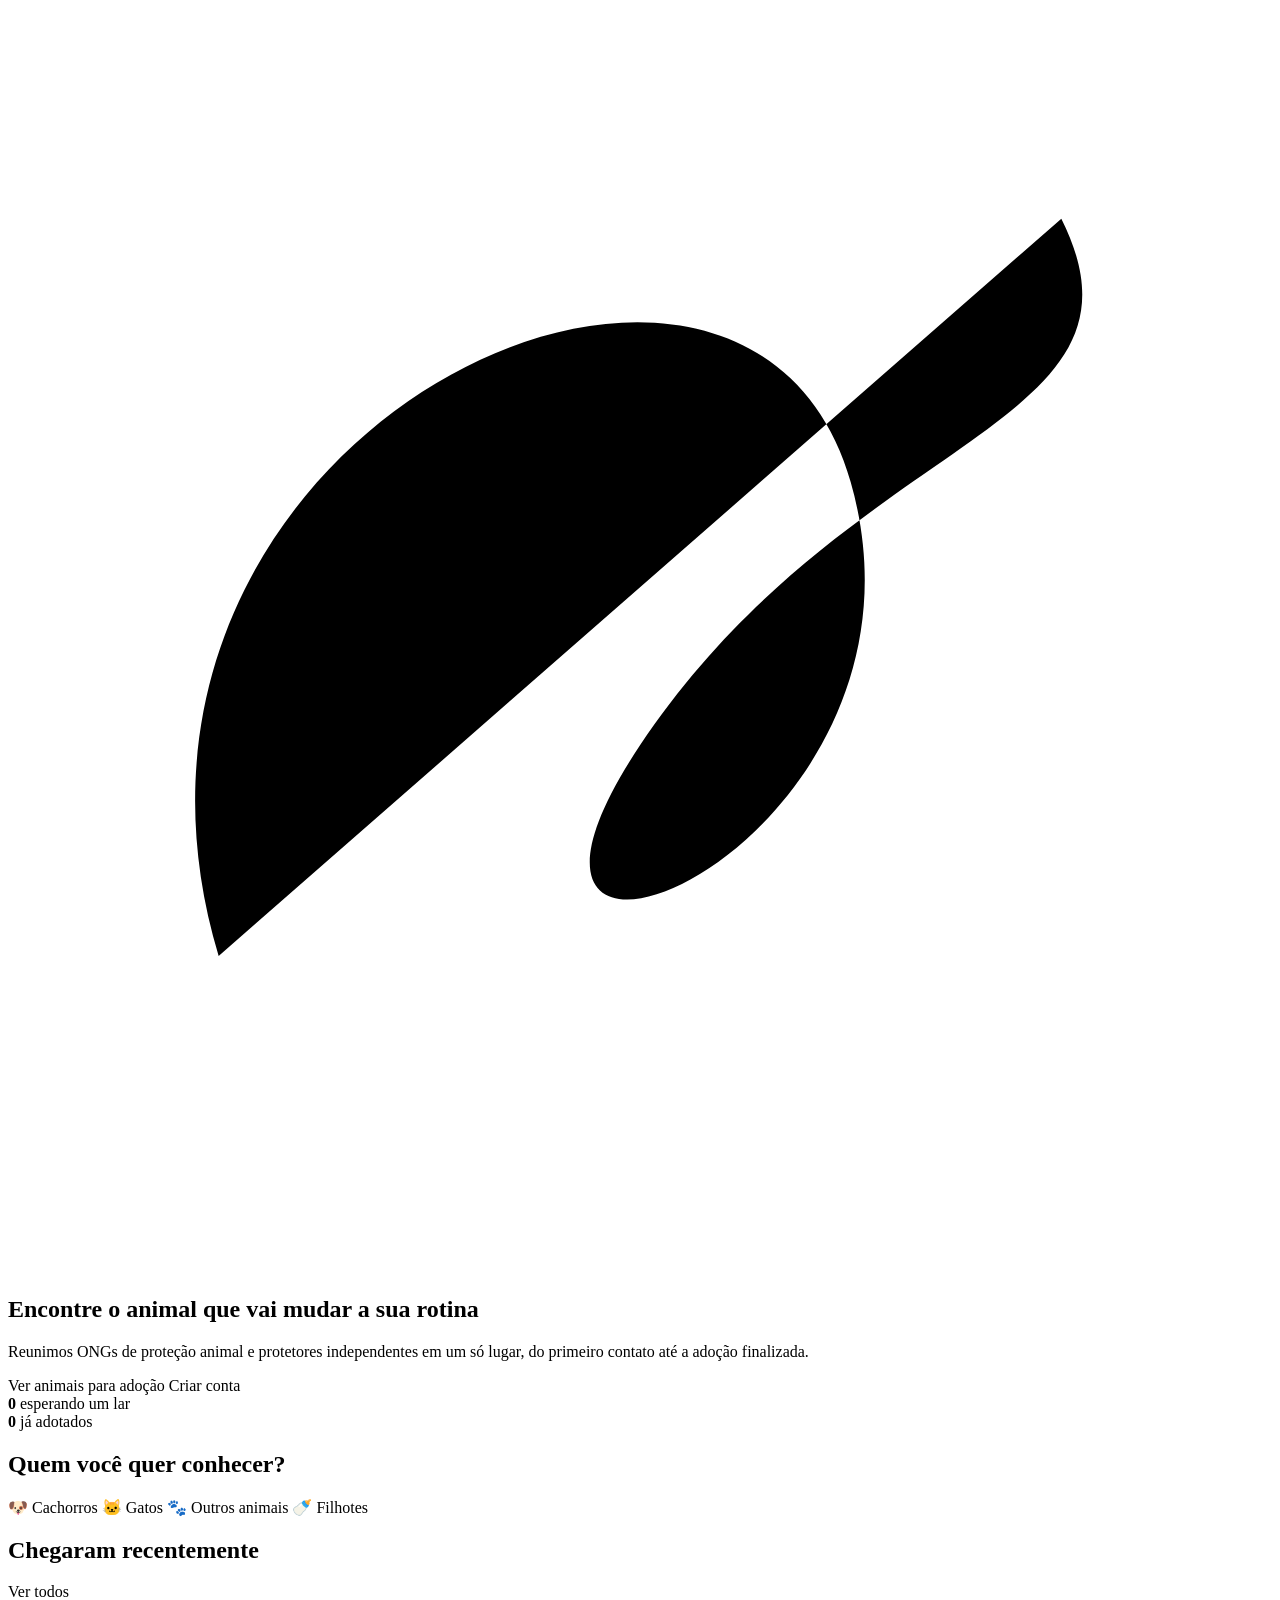
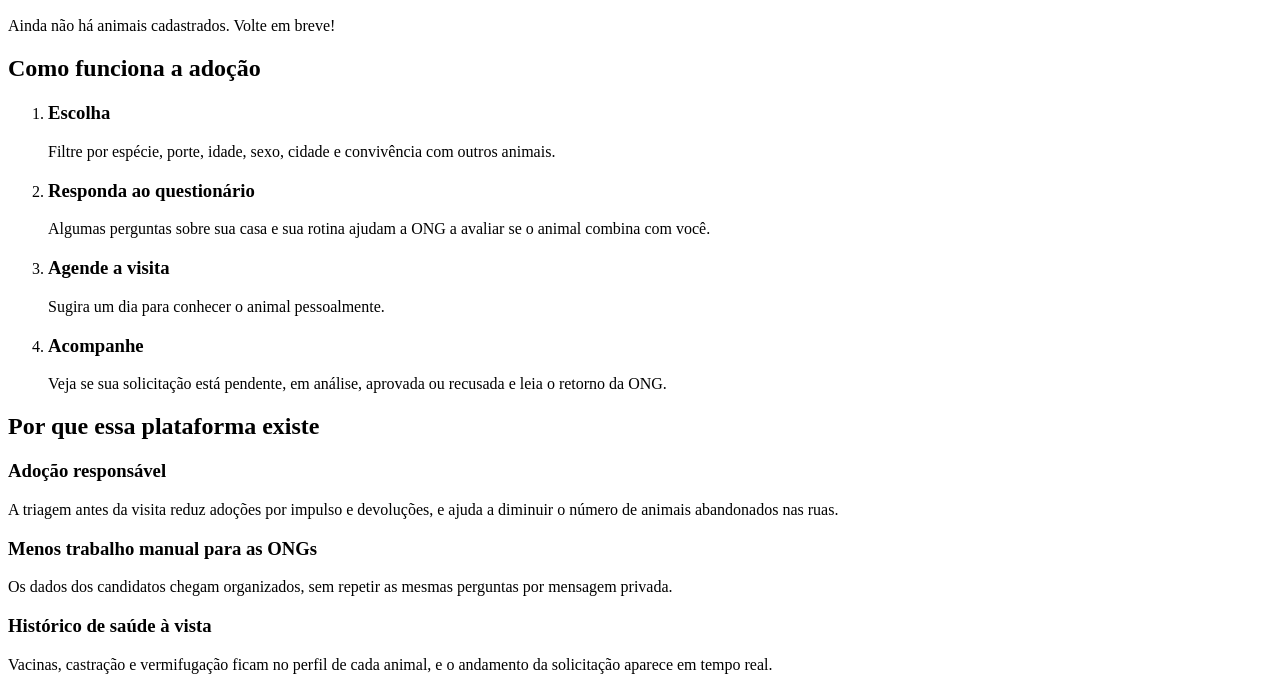
<file: target/classes/templates/index.html>
<!DOCTYPE html>
<html lang="pt-BR" xmlns:th="http://www.thymeleaf.org">
<head th:replace="~{fragments/layout :: head('Início')}"></head>
<body>
<header th:replace="~{fragments/layout :: topo}"></header>

<section class="hero">
    <span class="forma forma-ambar" aria-hidden="true"></span>
    <span class="forma forma-areia" aria-hidden="true"></span>
    <svg class="rabisco rabisco-1" viewBox="0 0 120 120" aria-hidden="true"><path d="M20 90 C 5 40, 70 10, 80 45 S 40 100, 60 70 S 110 40, 100 20" /></svg>
    <div class="hero-interno">
        <div class="hero-texto">
            <h1>Encontre o animal que vai mudar a sua rotina</h1>
            <p>Reunimos ONGs de proteção animal e protetores independentes em um só lugar, do primeiro contato até a adoção finalizada.</p>
            <div class="hero-acoes">
                <a class="botao botao-ambar" th:href="@{/animais}">Ver animais para adoção</a>
                <a class="botao botao-contorno" th:if="${usuarioLogado == null}" th:href="@{/cadastro}">Criar conta</a>
            </div>
        </div>
        <div class="hero-numeros" aria-label="Resumo da plataforma">
            <div class="numero">
                <strong th:text="${totalDisponiveis}">0</strong>
                <span>esperando um lar</span>
            </div>
            <div class="numero numero-claro">
                <strong th:text="${totalAdotados}">0</strong>
                <span>já adotados</span>
            </div>
        </div>
    </div>
</section>

<main>
    <div class="container">
        <div th:replace="~{fragments/layout :: avisos}"></div>

        <section class="secao">
            <h2>Quem você quer conhecer?</h2>
            <div class="atalhos">
                <a class="atalho" th:href="@{/animais(especie='CACHORRO')}"><span aria-hidden="true">🐶</span> Cachorros</a>
                <a class="atalho" th:href="@{/animais(especie='GATO')}"><span aria-hidden="true">🐱</span> Gatos</a>
                <a class="atalho" th:href="@{/animais(especie='OUTRO')}"><span aria-hidden="true">🐾</span> Outros animais</a>
                <a class="atalho" th:href="@{/animais(faixaEtaria='FILHOTE')}"><span aria-hidden="true">🍼</span> Filhotes</a>
            </div>
        </section>

        <section class="secao">
            <div class="secao-cabecalho">
                <h2>Chegaram recentemente</h2>
                <a th:href="@{/animais}">Ver todos</a>
            </div>
            <div class="grade-animais" th:if="${!recentes.isEmpty()}">
                <th:block th:each="a : ${recentes}">
                    <a th:replace="~{fragments/layout :: cartao(${a})}"></a>
                </th:block>
            </div>
            <p class="vazio" th:if="${recentes.isEmpty()}">Ainda não há animais cadastrados. Volte em breve!</p>
        </section>

        <section class="secao">
            <h2>Como funciona a adoção</h2>
            <ol class="passos">
                <li><h3>Escolha</h3><p>Filtre por espécie, porte, idade, sexo, cidade e convivência com outros animais.</p></li>
                <li><h3>Responda ao questionário</h3><p>Algumas perguntas sobre sua casa e sua rotina ajudam a ONG a avaliar se o animal combina com você.</p></li>
                <li><h3>Agende a visita</h3><p>Sugira um dia para conhecer o animal pessoalmente.</p></li>
                <li><h3>Acompanhe</h3><p>Veja se sua solicitação está pendente, em análise, aprovada ou recusada e leia o retorno da ONG.</p></li>
            </ol>
        </section>

        <section class="secao">
            <h2>Por que essa plataforma existe</h2>
            <div class="tres-colunas">
                <article class="bloco">
                    <h3>Adoção responsável</h3>
                    <p>A triagem antes da visita reduz adoções por impulso e devoluções, e ajuda a diminuir o número de animais abandonados nas ruas.</p>
                </article>
                <article class="bloco">
                    <h3>Menos trabalho manual para as ONGs</h3>
                    <p>Os dados dos candidatos chegam organizados, sem repetir as mesmas perguntas por mensagem privada.</p>
                </article>
                <article class="bloco">
                    <h3>Histórico de saúde à vista</h3>
                    <p>Vacinas, castração e vermifugação ficam no perfil de cada animal, e o andamento da solicitação aparece em tempo real.</p>
                </article>
            </div>
        </section>
    </div>
</main>

<footer th:replace="~{fragments/layout :: rodape}"></footer>
</body>
</html>
</file>
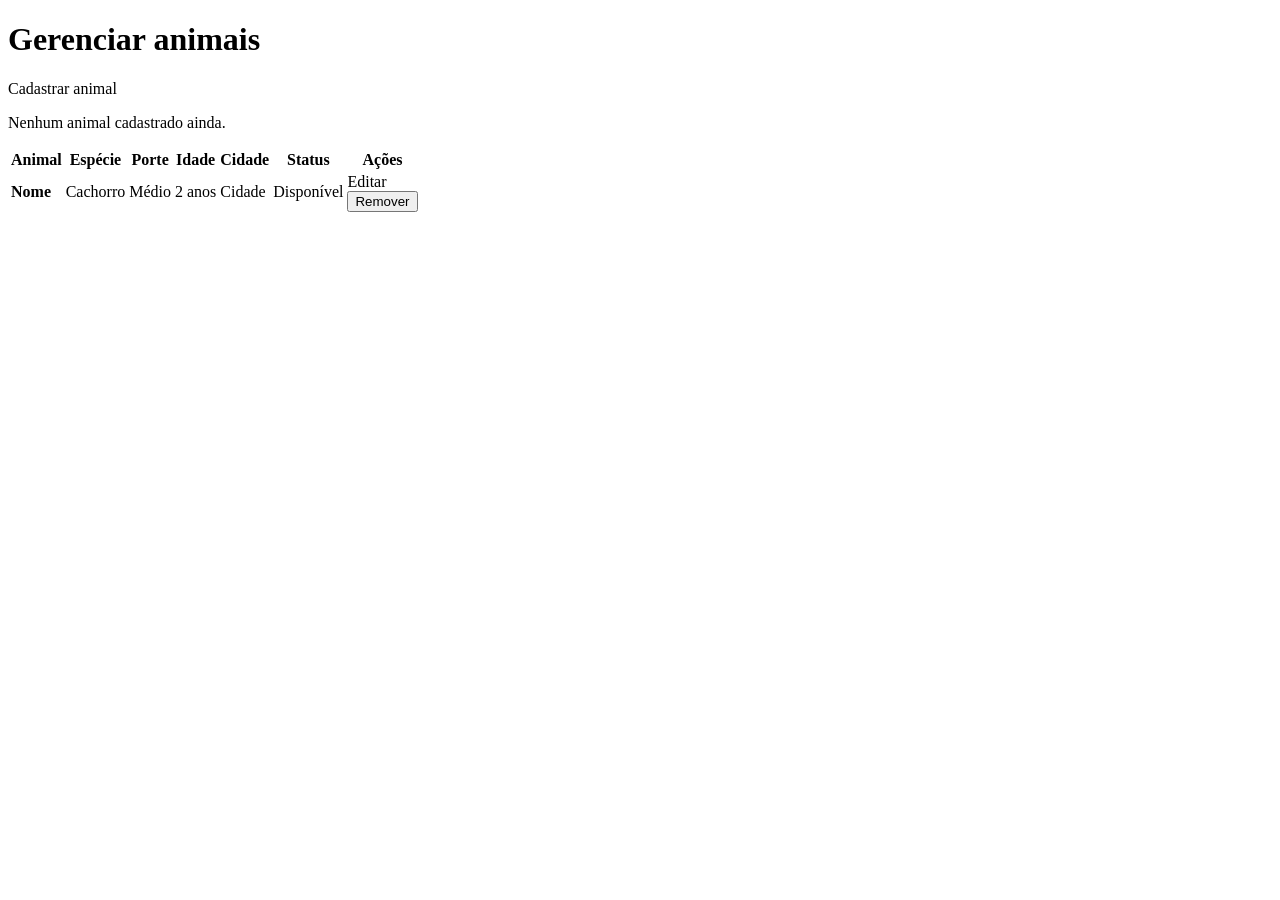
<file: target/classes/templates/admin/animais.html>
<!DOCTYPE html>
<html lang="pt-BR" xmlns:th="http://www.thymeleaf.org">
<head th:replace="~{fragments/layout :: head('Gerenciar animais')}"></head>
<body>
<header th:replace="~{fragments/layout :: topo}"></header>
<main class="container">
    <div class="barra-titulo">
        <h1>Gerenciar animais</h1>
        <a class="botao botao-escuro" th:href="@{/admin/animais/novo}">Cadastrar animal</a>
    </div>
    <div th:replace="~{fragments/layout :: avisos}"></div>

    <p class="vazio" th:if="${animais.isEmpty()}">Nenhum animal cadastrado ainda.</p>

    <div class="tabela-rolagem" th:if="${!animais.isEmpty()}">
        <table>
            <thead>
                <tr><th>Animal</th><th>Espécie</th><th>Porte</th><th>Idade</th><th>Cidade</th><th>Status</th><th><span class="sr-only">Ações</span></th></tr>
            </thead>
            <tbody>
                <tr th:each="a : ${animais}">
                    <td><a th:href="@{/animais/{id}(id=${a.id})}"><strong th:text="${a.nome}">Nome</strong></a></td>
                    <td th:text="${a.especie.rotulo}">Cachorro</td>
                    <td th:text="${a.porte.rotulo}">Médio</td>
                    <td th:text="${a.idadeTexto}">2 anos</td>
                    <td th:text="${a.cidade}">Cidade</td>
                    <td><span class="selo" th:classappend="'selo-' + ${a.status.css}" th:text="${a.status.rotulo}">Disponível</span></td>
                    <td>
                        <div class="acoes-tabela">
                            <a class="botao botao-contorno-escuro botao-pequeno" th:href="@{/admin/animais/{id}/editar(id=${a.id})}">Editar</a>
                            <form th:action="@{/admin/animais/{id}/excluir(id=${a.id})}" method="post"
                                  onsubmit="return confirm('Remover este animal? Esta ação não pode ser desfeita.');">
                                <button type="submit" class="botao botao-perigo botao-pequeno">Remover</button>
                            </form>
                        </div>
                    </td>
                </tr>
            </tbody>
        </table>
    </div>
</main>
<footer th:replace="~{fragments/layout :: rodape}"></footer>
</body>
</html>
</file>
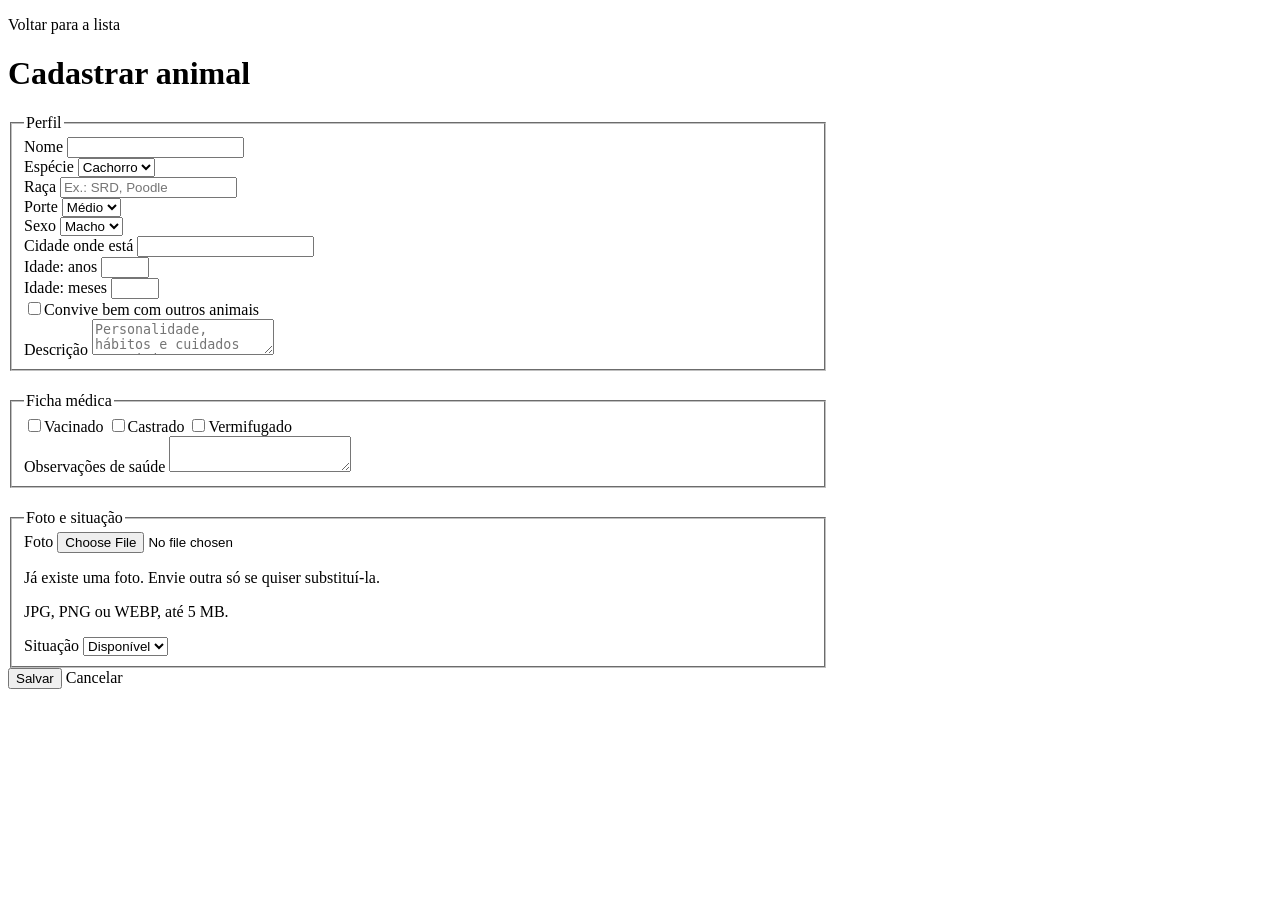
<file: target/classes/templates/admin/animal-form.html>
<!DOCTYPE html>
<html lang="pt-BR" xmlns:th="http://www.thymeleaf.org">
<head th:replace="~{fragments/layout :: head('Cadastro de animal')}"></head>
<body>
<header th:replace="~{fragments/layout :: topo}"></header>
<main class="estreito" style="width:min(820px,92%)">
    <p><a th:href="@{/admin/animais}">Voltar para a lista</a></p>
    <h1 th:text="${animalId == null} ? 'Cadastrar animal' : 'Editar animal'">Cadastrar animal</h1>
    <div th:replace="~{fragments/layout :: avisos}"></div>

    <form class="painel" enctype="multipart/form-data" method="post"
          th:action="${animalId == null} ? @{/admin/animais} : @{/admin/animais/{id}(id=${animalId})}"
          th:object="${form}">
        <div style="display:grid;gap:1.3rem">
            <fieldset>
                <legend>Perfil</legend>
                <div class="form-grade">
                    <div class="campo">
                        <label for="nome">Nome</label>
                        <input type="text" id="nome" th:field="*{nome}" maxlength="80" required>
                    </div>
                    <div class="campo">
                        <label for="especie">Espécie</label>
                        <select id="especie" th:field="*{especie}">
                            <option th:each="e : ${especies}" th:value="${e}" th:text="${e.rotulo}">Cachorro</option>
                        </select>
                    </div>
                    <div class="campo">
                        <label for="raca">Raça</label>
                        <input type="text" id="raca" th:field="*{raca}" maxlength="80" placeholder="Ex.: SRD, Poodle">
                    </div>
                    <div class="campo">
                        <label for="porte">Porte</label>
                        <select id="porte" th:field="*{porte}">
                            <option th:each="p : ${portes}" th:value="${p}" th:text="${p.rotulo}">Médio</option>
                        </select>
                    </div>
                    <div class="campo">
                        <label for="sexo">Sexo</label>
                        <select id="sexo" th:field="*{sexo}">
                            <option th:each="s : ${sexos}" th:value="${s}" th:text="${s.rotulo}">Macho</option>
                        </select>
                    </div>
                    <div class="campo">
                        <label for="cidade">Cidade onde está</label>
                        <input type="text" id="cidade" th:field="*{cidade}" maxlength="100" required>
                    </div>
                    <div class="campo">
                        <label for="idadeAnos">Idade: anos</label>
                        <input type="number" id="idadeAnos" th:field="*{idadeAnos}" min="0" max="30">
                    </div>
                    <div class="campo">
                        <label for="idadeMeses">Idade: meses</label>
                        <input type="number" id="idadeMeses" th:field="*{idadeMeses}" min="0" max="11">
                    </div>
                    <div class="campo largo">
                        <label class="marcar"><input type="checkbox" th:field="*{convivePets}"><span>Convive bem com outros animais</span></label>
                    </div>
                    <div class="campo largo">
                        <label for="descricao">Descrição</label>
                        <textarea id="descricao" th:field="*{descricao}" maxlength="1000" placeholder="Personalidade, hábitos e cuidados especiais"></textarea>
                    </div>
                </div>
            </fieldset>

            <fieldset>
                <legend>Ficha médica</legend>
                <div class="form-grade">
                    <label class="marcar"><input type="checkbox" th:field="*{vacinado}"><span>Vacinado</span></label>
                    <label class="marcar"><input type="checkbox" th:field="*{castrado}"><span>Castrado</span></label>
                    <label class="marcar"><input type="checkbox" th:field="*{vermifugado}"><span>Vermifugado</span></label>
                    <div class="campo largo">
                        <label for="observacoesSaude">Observações de saúde</label>
                        <textarea id="observacoesSaude" th:field="*{observacoesSaude}" maxlength="1000"></textarea>
                    </div>
                </div>
            </fieldset>

            <fieldset>
                <legend>Foto e situação</legend>
                <div class="form-grade">
                    <div class="campo largo">
                        <label for="foto">Foto</label>
                        <input type="file" id="foto" name="foto" accept="image/jpeg,image/png,image/webp">
                        <p class="dica" th:if="${fotoAtual != null}">Já existe uma foto. Envie outra só se quiser substituí-la.</p>
                        <p class="dica">JPG, PNG ou WEBP, até 5 MB.</p>
                    </div>
                    <div class="campo" th:if="${animalId != null}">
                        <label for="status">Situação</label>
                        <select id="status" th:field="*{status}">
                            <option th:each="st : ${statusAnimais}" th:value="${st}" th:text="${st.rotulo}">Disponível</option>
                        </select>
                    </div>
                </div>
            </fieldset>
        </div>
        <div class="acoes-form">
            <button type="submit" class="botao botao-escuro">Salvar</button>
            <a class="botao botao-contorno-escuro" th:href="@{/admin/animais}">Cancelar</a>
        </div>
    </form>
</main>
<footer th:replace="~{fragments/layout :: rodape}"></footer>
</body>
</html>
</file>
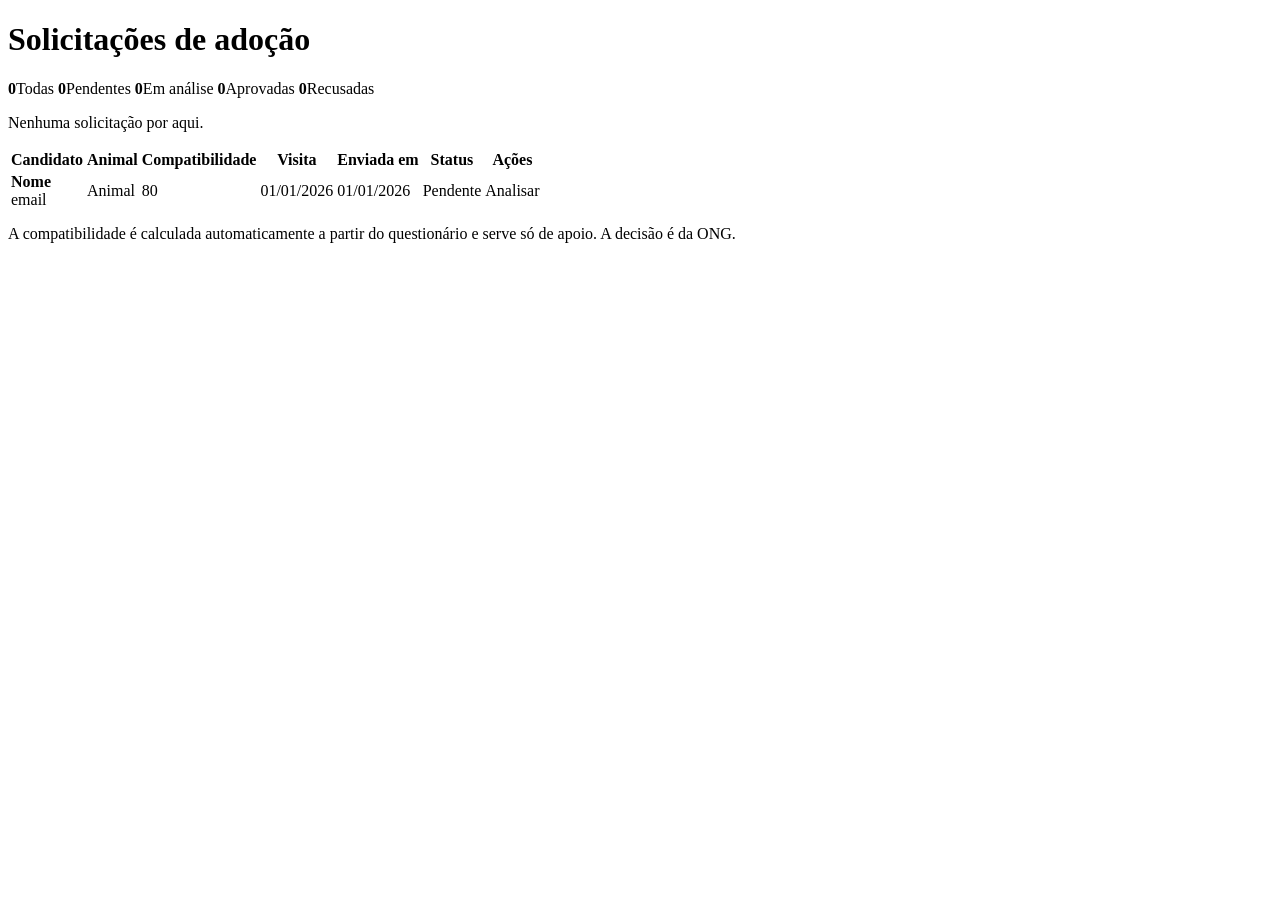
<file: target/classes/templates/admin/dashboard.html>
<!DOCTYPE html>
<html lang="pt-BR" xmlns:th="http://www.thymeleaf.org">
<head th:replace="~{fragments/layout :: head('Solicitações')}"></head>
<body>
<header th:replace="~{fragments/layout :: topo}"></header>
<main class="container">
    <h1 class="pagina-titulo">Solicitações de adoção</h1>
    <div th:replace="~{fragments/layout :: avisos}"></div>

    <div class="estatisticas">
        <a class="estatistica" th:classappend="${filtroStatus == null} ? 'ativa'" th:href="@{/admin}">
            <strong th:text="${qtdPendentes + qtdEmAnalise + qtdAprovadas + qtdRecusadas}">0</strong>Todas</a>
        <a class="estatistica" th:classappend="${filtroStatus != null and filtroStatus.name() == 'PENDENTE'} ? 'ativa'" th:href="@{/admin(status='PENDENTE')}">
            <strong th:text="${qtdPendentes}">0</strong>Pendentes</a>
        <a class="estatistica" th:classappend="${filtroStatus != null and filtroStatus.name() == 'EM_ANALISE'} ? 'ativa'" th:href="@{/admin(status='EM_ANALISE')}">
            <strong th:text="${qtdEmAnalise}">0</strong>Em análise</a>
        <a class="estatistica" th:classappend="${filtroStatus != null and filtroStatus.name() == 'APROVADO'} ? 'ativa'" th:href="@{/admin(status='APROVADO')}">
            <strong th:text="${qtdAprovadas}">0</strong>Aprovadas</a>
        <a class="estatistica" th:classappend="${filtroStatus != null and filtroStatus.name() == 'RECUSADO'} ? 'ativa'" th:href="@{/admin(status='RECUSADO')}">
            <strong th:text="${qtdRecusadas}">0</strong>Recusadas</a>
    </div>

    <p class="vazio" th:if="${lista.isEmpty()}">Nenhuma solicitação por aqui.</p>

    <div class="tabela-rolagem" th:if="${!lista.isEmpty()}">
        <table>
            <thead>
                <tr>
                    <th>Candidato</th>
                    <th>Animal</th>
                    <th>Compatibilidade</th>
                    <th>Visita</th>
                    <th>Enviada em</th>
                    <th>Status</th>
                    <th><span class="sr-only">Ações</span></th>
                </tr>
            </thead>
            <tbody>
                <tr th:each="s : ${lista}">
                    <td>
                        <strong th:text="${s.adotante.nome}">Nome</strong><br>
                        <span class="dica" th:text="${s.adotante.email}">email</span>
                    </td>
                    <td th:text="${s.animal.nome}">Animal</td>
                    <td><span class="nota" th:classappend="${s.compatibilidade ge 70} ? 'nota-alta' : (${s.compatibilidade lt 40} ? 'nota-baixa')" th:text="${s.compatibilidade}">80</span></td>
                    <td th:text="${#temporals.format(s.dataVisita, 'dd/MM/yyyy')}">01/01/2026</td>
                    <td th:text="${#temporals.format(s.criadoEm, 'dd/MM/yyyy')}">01/01/2026</td>
                    <td><span class="selo" th:classappend="'selo-' + ${s.status.css}" th:text="${s.status.rotulo}">Pendente</span></td>
                    <td><a class="botao botao-contorno-escuro botao-pequeno" th:href="@{/admin/solicitacoes/{id}(id=${s.id})}">Analisar</a></td>
                </tr>
            </tbody>
        </table>
    </div>
    <p class="dica" style="margin-top:.8rem">A compatibilidade é calculada automaticamente a partir do questionário e serve só de apoio. A decisão é da ONG.</p>
</main>
<footer th:replace="~{fragments/layout :: rodape}"></footer>
</body>
</html>
</file>
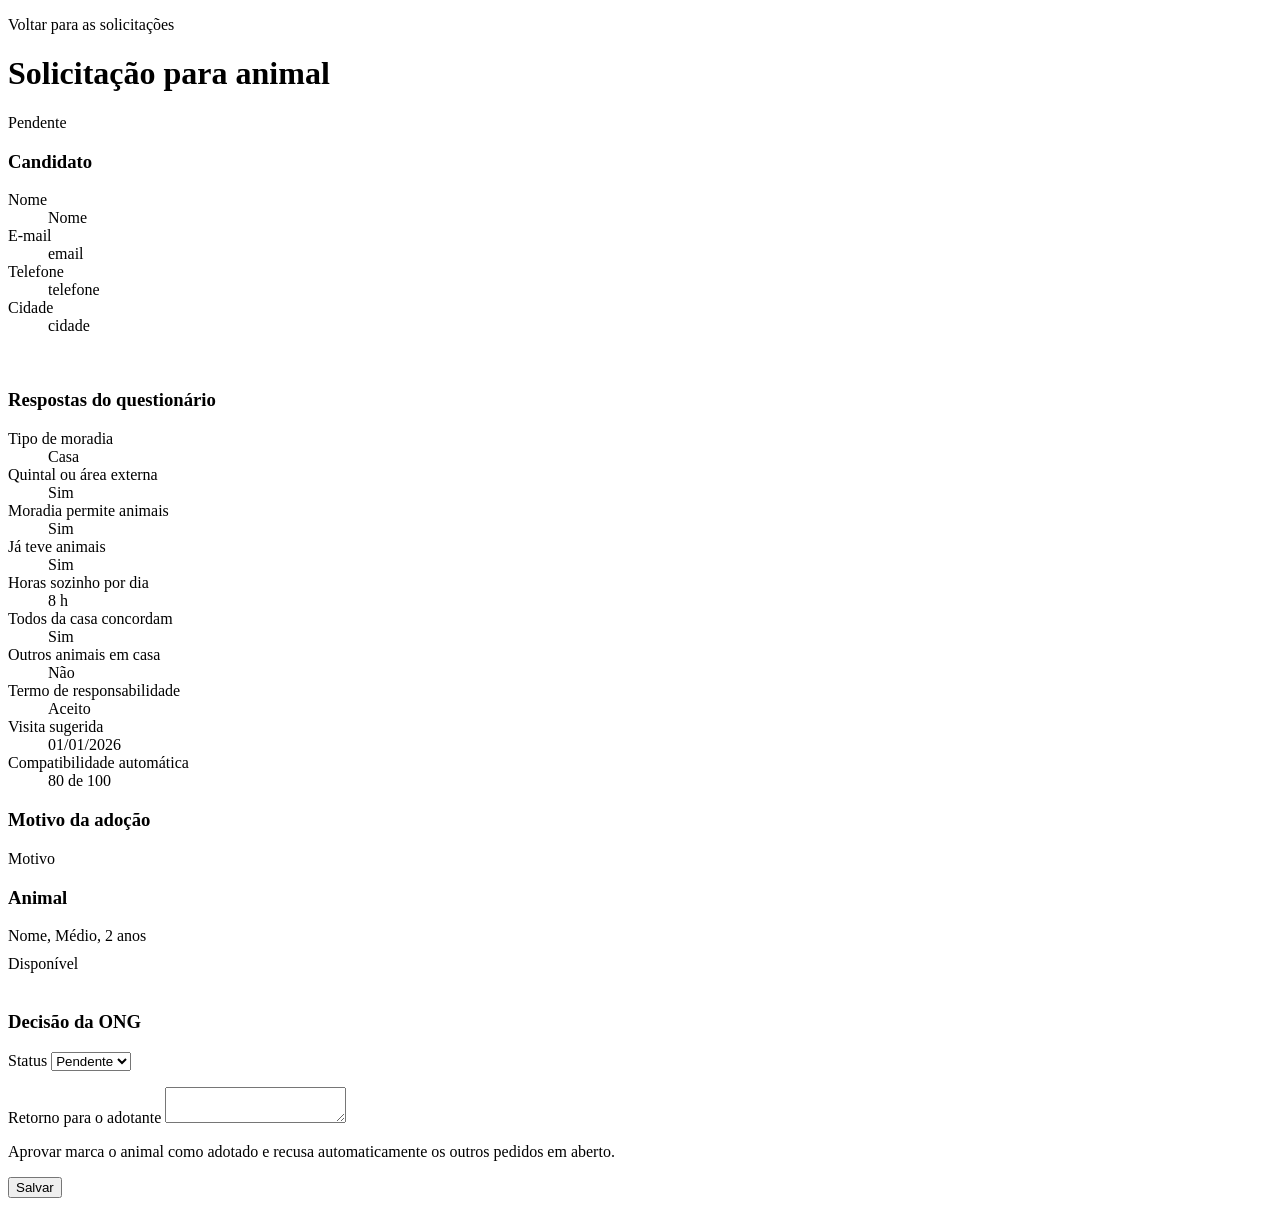
<file: target/classes/templates/admin/solicitacao.html>
<!DOCTYPE html>
<html lang="pt-BR" xmlns:th="http://www.thymeleaf.org">
<head th:replace="~{fragments/layout :: head('Analisar solicitação')}"></head>
<body>
<header th:replace="~{fragments/layout :: topo}"></header>
<main class="container">
    <p><a th:href="@{/admin}">Voltar para as solicitações</a></p>
    <div class="barra-titulo">
        <h1>Solicitação para <span th:text="${s.animal.nome}">animal</span></h1>
        <span class="selo" th:classappend="'selo-' + ${s.status.css}" th:text="${s.status.rotulo}">Pendente</span>
    </div>
    <div th:replace="~{fragments/layout :: avisos}"></div>

    <div class="duas-colunas">
        <div style="display:grid;gap:1.2rem">
            <section class="painel">
                <h3>Candidato</h3>
                <dl class="respostas">
                    <div><dt>Nome</dt><dd th:text="${s.adotante.nome}">Nome</dd></div>
                    <div><dt>E-mail</dt><dd th:text="${s.adotante.email}">email</dd></div>
                    <div><dt>Telefone</dt><dd th:text="${s.adotante.telefone != null} ? ${s.adotante.telefone} : 'Não informado'">telefone</dd></div>
                    <div><dt>Cidade</dt><dd th:text="${s.adotante.cidade != null} ? ${s.adotante.cidade} : 'Não informada'">cidade</dd></div>
                </dl>
            </section>

            <section class="painel">
                <h3>Respostas do questionário</h3>
                <dl class="respostas">
                    <div><dt>Tipo de moradia</dt><dd th:text="${s.tipoMoradia}">Casa</dd></div>
                    <div><dt>Quintal ou área externa</dt><dd th:text="${s.possuiQuintal} ? 'Sim' : 'Não'">Sim</dd></div>
                    <div><dt>Moradia permite animais</dt><dd th:text="${s.moradiaPermiteAnimais} ? 'Sim' : 'Não'">Sim</dd></div>
                    <div><dt>Já teve animais</dt><dd th:text="${s.experiencia} ? 'Sim' : 'Não'">Sim</dd></div>
                    <div><dt>Horas sozinho por dia</dt><dd th:text="${s.horasSozinho} + ' h'">8 h</dd></div>
                    <div><dt>Todos da casa concordam</dt><dd th:text="${s.todosConcordam} ? 'Sim' : 'Não'">Sim</dd></div>
                    <div><dt>Outros animais em casa</dt>
                        <dd th:text="${s.outrosAnimais} ? (${s.descricaoOutrosAnimais != null} ? ${s.descricaoOutrosAnimais} : 'Sim') : 'Não'">Não</dd></div>
                    <div><dt>Termo de responsabilidade</dt><dd th:text="${s.aceitaTermo} ? 'Aceito' : 'Não aceito'">Aceito</dd></div>
                    <div><dt>Visita sugerida</dt><dd th:text="${#temporals.format(s.dataVisita, 'dd/MM/yyyy')}">01/01/2026</dd></div>
                    <div><dt>Compatibilidade automática</dt><dd th:text="${s.compatibilidade} + ' de 100'">80 de 100</dd></div>
                </dl>
                <h3 style="margin-top:1.2rem">Motivo da adoção</h3>
                <p style="margin:0;white-space:pre-line" th:text="${s.motivo}">Motivo</p>
            </section>
        </div>

        <div style="display:grid;gap:1.2rem">
            <section class="painel">
                <h3>Animal</h3>
                <p style="margin:0 0 .6rem"><a th:href="@{/animais/{id}(id=${s.animal.id})}" th:text="${s.animal.nome}">Nome</a>,
                    <span th:text="${s.animal.porte.rotulo} + ', ' + ${s.animal.idadeTexto}">Médio, 2 anos</span></p>
                <span class="selo" th:classappend="'selo-' + ${s.animal.status.css}" th:text="${s.animal.status.rotulo}">Disponível</span>
            </section>

            <section class="painel">
                <h3>Decisão da ONG</h3>
                <form th:action="@{/admin/solicitacoes/{id}/status(id=${s.id})}" method="post">
                    <div class="campo">
                        <label for="status">Status</label>
                        <select id="status" name="status">
                            <option th:each="st : ${statusSolicitacoes}" th:value="${st}" th:text="${st.rotulo}" th:selected="${st == s.status}">Pendente</option>
                        </select>
                    </div>
                    <div class="campo" style="margin-top:1rem">
                        <label for="parecer">Retorno para o adotante</label>
                        <textarea id="parecer" name="parecer" maxlength="1000" th:text="${s.parecerOng}"></textarea>
                        <p class="dica">Aprovar marca o animal como adotado e recusa automaticamente os outros pedidos em aberto.</p>
                    </div>
                    <div class="acoes-form">
                        <button type="submit" class="botao botao-escuro">Salvar</button>
                    </div>
                </form>
            </section>
        </div>
    </div>
</main>
<footer th:replace="~{fragments/layout :: rodape}"></footer>
</body>
</html>
</file>
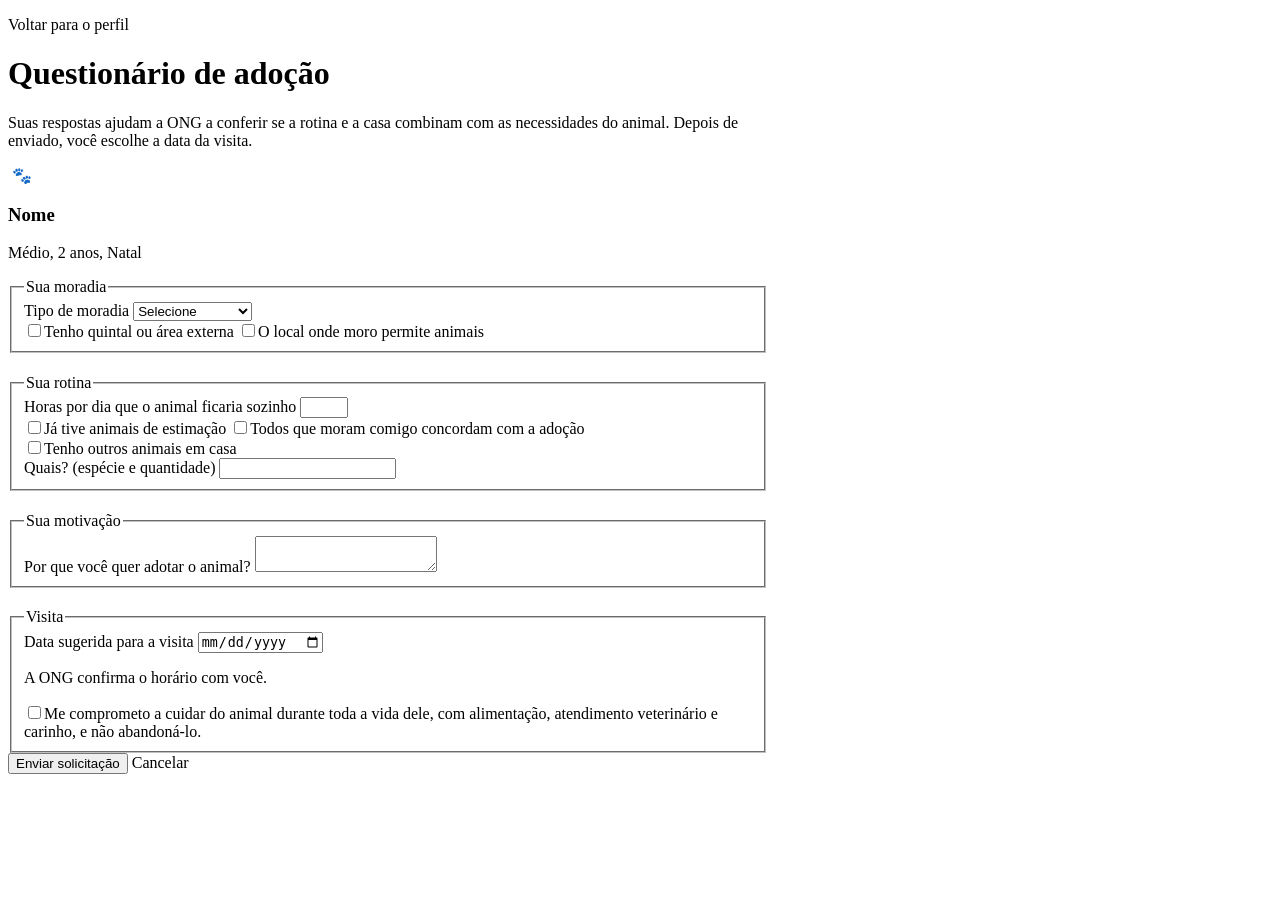
<file: target/classes/templates/adocao/formulario.html>
<!DOCTYPE html>
<html lang="pt-BR" xmlns:th="http://www.thymeleaf.org">
<head th:replace="~{fragments/layout :: head('Questionário de adoção')}"></head>
<body>
<header th:replace="~{fragments/layout :: topo}"></header>
<main class="estreito" style="width:min(760px,92%)">
    <p><a th:href="@{/animais/{id}(id=${animal.id})}">Voltar para o perfil</a></p>
    <h1>Questionário de adoção</h1>
    <p>Suas respostas ajudam a ONG a conferir se a rotina e a casa combinam com as necessidades do animal. Depois de enviado, você escolhe a data da visita.</p>

    <div class="resumo-animal">
        <div class="miniatura">
            <img th:if="${animal.foto != null}" th:src="@{/uploads/{f}(f=${animal.foto})}" th:alt="'Foto de ' + ${animal.nome}">
            <span th:unless="${animal.foto != null}" aria-hidden="true" th:text="${animal.especie.emoji}">🐾</span>
        </div>
        <div>
            <h3 th:text="${animal.nome}">Nome</h3>
            <p th:text="${animal.porte.rotulo} + ', ' + ${animal.idadeTexto} + ', ' + ${animal.cidade}">Médio, 2 anos, Natal</p>
        </div>
    </div>

    <div th:replace="~{fragments/layout :: avisos}"></div>

    <form class="painel" th:action="@{/animais/{id}/adotar(id=${animal.id})}" th:object="${form}" method="post">
        <div style="display:grid;gap:1.3rem">
            <fieldset>
                <legend>Sua moradia</legend>
                <div class="form-grade">
                    <div class="campo">
                        <label for="tipoMoradia">Tipo de moradia</label>
                        <select id="tipoMoradia" th:field="*{tipoMoradia}" required>
                            <option value="">Selecione</option>
                            <option value="Casa">Casa</option>
                            <option value="Apartamento">Apartamento</option>
                            <option value="Sítio ou chácara">Sítio ou chácara</option>
                        </select>
                    </div>
                    <div class="campo" style="justify-content:end;gap:.7rem">
                        <label class="marcar"><input type="checkbox" th:field="*{possuiQuintal}"><span>Tenho quintal ou área externa</span></label>
                        <label class="marcar"><input type="checkbox" th:field="*{moradiaPermiteAnimais}"><span>O local onde moro permite animais</span></label>
                    </div>
                </div>
            </fieldset>

            <fieldset>
                <legend>Sua rotina</legend>
                <div class="form-grade">
                    <div class="campo">
                        <label for="horasSozinho">Horas por dia que o animal ficaria sozinho</label>
                        <input type="number" id="horasSozinho" th:field="*{horasSozinho}" min="0" max="24" required>
                    </div>
                    <div class="campo" style="justify-content:end;gap:.7rem">
                        <label class="marcar"><input type="checkbox" th:field="*{experiencia}"><span>Já tive animais de estimação</span></label>
                        <label class="marcar"><input type="checkbox" th:field="*{todosConcordam}"><span>Todos que moram comigo concordam com a adoção</span></label>
                    </div>
                    <div class="campo largo">
                        <label class="marcar"><input type="checkbox" th:field="*{outrosAnimais}"><span>Tenho outros animais em casa</span></label>
                    </div>
                    <div class="campo largo">
                        <label for="descricaoOutrosAnimais">Quais? (espécie e quantidade)</label>
                        <input type="text" id="descricaoOutrosAnimais" th:field="*{descricaoOutrosAnimais}" maxlength="300">
                    </div>
                </div>
            </fieldset>

            <fieldset>
                <legend>Sua motivação</legend>
                <div class="campo">
                    <label for="motivo">Por que você quer adotar <span th:text="${animal.nome}">o animal</span>?</label>
                    <textarea id="motivo" th:field="*{motivo}" maxlength="1000" required></textarea>
                </div>
            </fieldset>

            <fieldset>
                <legend>Visita</legend>
                <div class="form-grade">
                    <div class="campo">
                        <label for="dataVisita">Data sugerida para a visita</label>
                        <input type="date" id="dataVisita" th:field="*{dataVisita}" th:min="${amanha}" required>
                        <p class="dica">A ONG confirma o horário com você.</p>
                    </div>
                    <div class="campo" style="justify-content:end">
                        <label class="marcar"><input type="checkbox" th:field="*{aceitaTermo}"><span>Me comprometo a cuidar do animal durante toda a vida dele, com alimentação, atendimento veterinário e carinho, e não abandoná-lo.</span></label>
                    </div>
                </div>
            </fieldset>
        </div>
        <div class="acoes-form">
            <button type="submit" class="botao botao-escuro">Enviar solicitação</button>
            <a class="botao botao-contorno-escuro" th:href="@{/animais/{id}(id=${animal.id})}">Cancelar</a>
        </div>
    </form>
</main>
<footer th:replace="~{fragments/layout :: rodape}"></footer>
</body>
</html>
</file>
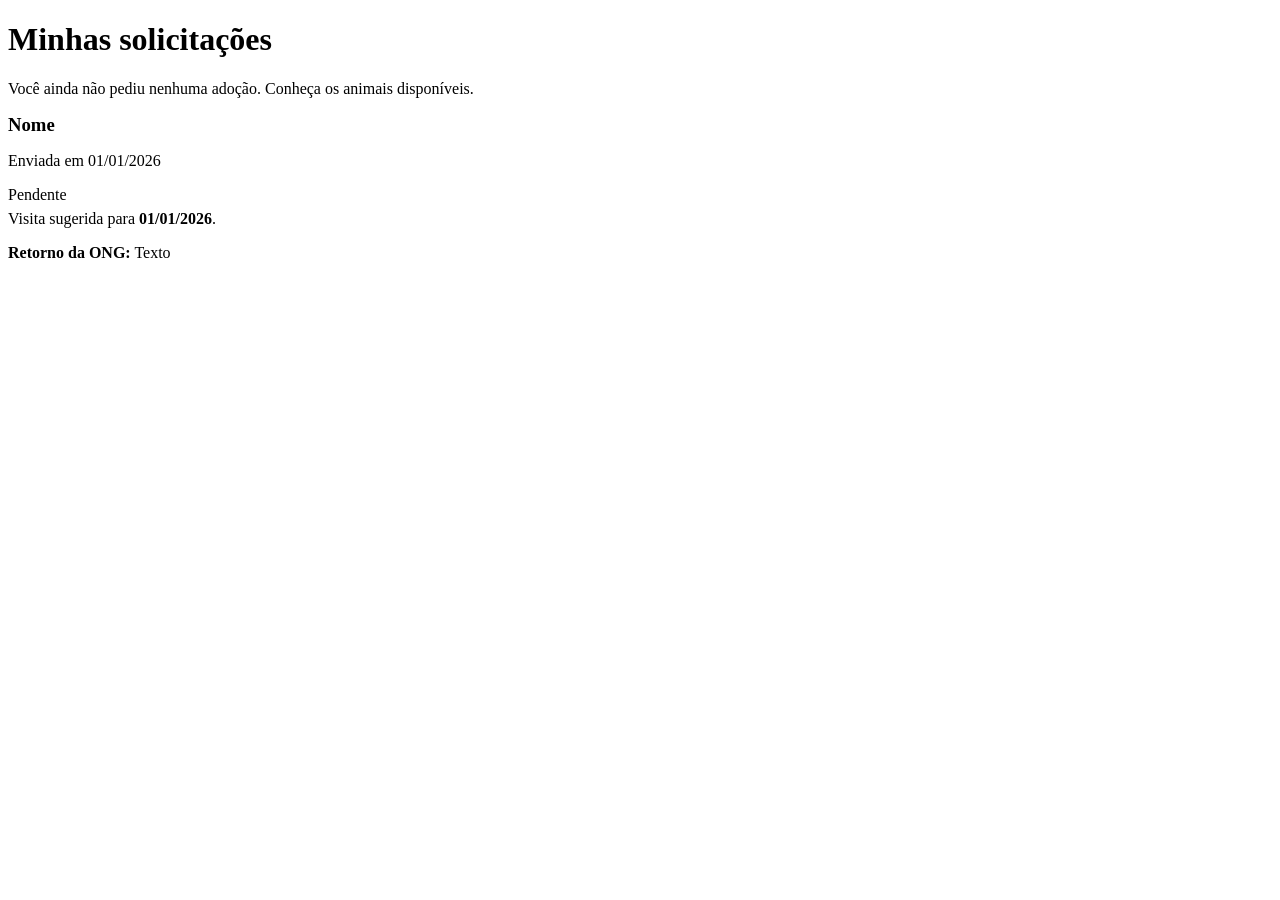
<file: target/classes/templates/adocao/minhas.html>
<!DOCTYPE html>
<html lang="pt-BR" xmlns:th="http://www.thymeleaf.org">
<head th:replace="~{fragments/layout :: head('Minhas solicitações')}"></head>
<body>
<header th:replace="~{fragments/layout :: topo}"></header>
<main class="container" style="max-width:860px">
    <h1 class="pagina-titulo">Minhas solicitações</h1>
    <div th:replace="~{fragments/layout :: avisos}"></div>

    <p class="vazio" th:if="${solicitacoes.isEmpty()}">
        Você ainda não pediu nenhuma adoção. <a th:href="@{/animais}">Conheça os animais disponíveis.</a>
    </p>

    <article class="painel cartao-solicitacao" th:each="s : ${solicitacoes}">
        <div class="topo-card">
            <div>
                <h3 style="margin:0"><a th:href="@{/animais/{id}(id=${s.animal.id})}" th:text="${s.animal.nome}">Nome</a></h3>
                <p class="dica" th:text="'Enviada em ' + ${#temporals.format(s.criadoEm, 'dd/MM/yyyy')}">Enviada em 01/01/2026</p>
            </div>
            <span class="selo" th:classappend="'selo-' + ${s.status.css}" th:text="${s.status.rotulo}">Pendente</span>
        </div>
        <p style="margin:.4rem 0 0">Visita sugerida para <strong th:text="${#temporals.format(s.dataVisita, 'dd/MM/yyyy')}">01/01/2026</strong>.</p>
        <p class="parecer" th:if="${s.parecerOng != null}"><strong>Retorno da ONG:</strong> <span th:text="${s.parecerOng}">Texto</span></p>
    </article>
</main>
<footer th:replace="~{fragments/layout :: rodape}"></footer>
</body>
</html>
</file>
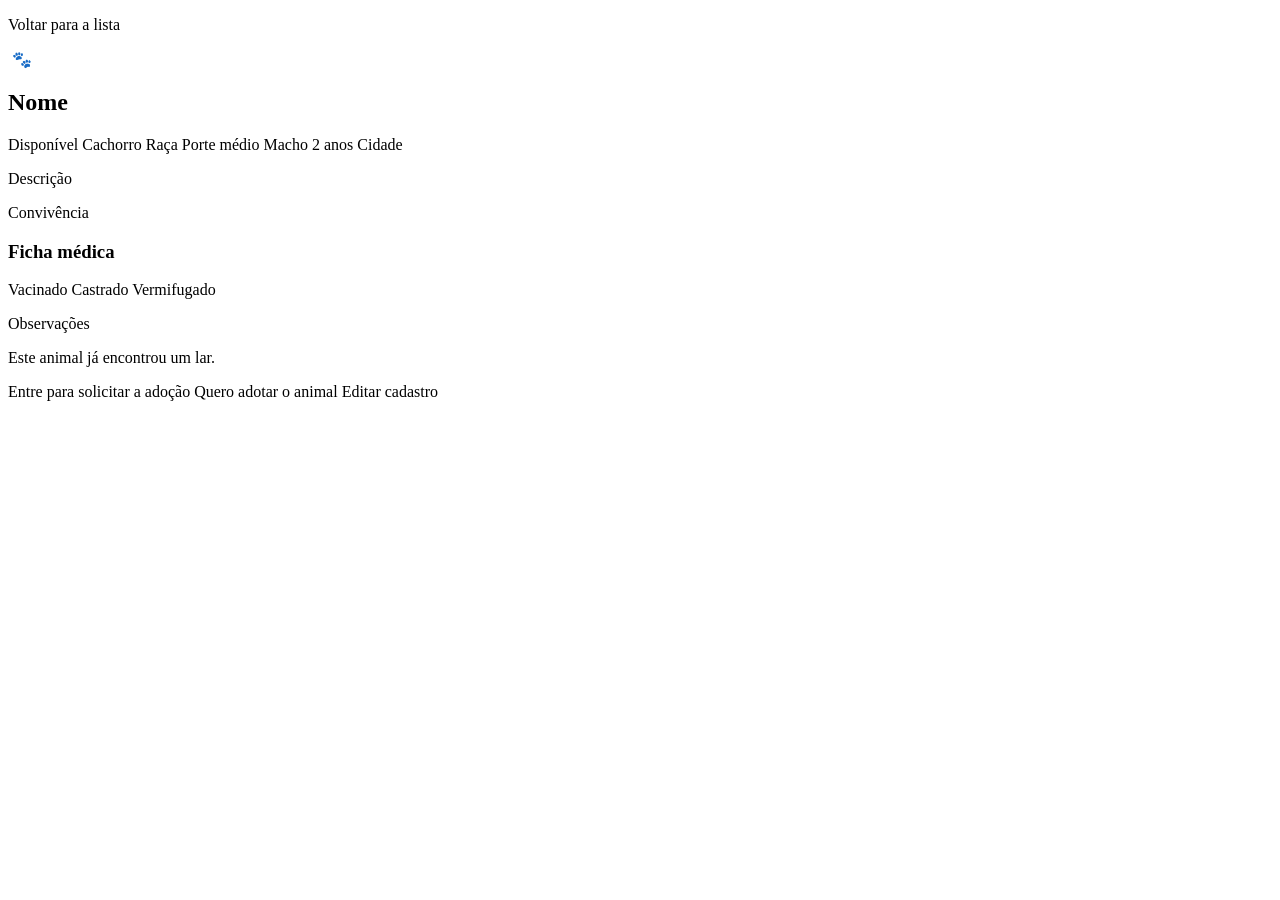
<file: target/classes/templates/animais/detalhe.html>
<!DOCTYPE html>
<html lang="pt-BR" xmlns:th="http://www.thymeleaf.org">
<head th:replace="~{fragments/layout :: head(${animal.nome})}"></head>
<body>
<header th:replace="~{fragments/layout :: topo}"></header>
<main class="container">
    <p><a th:href="@{/animais}">Voltar para a lista</a></p>
    <div th:replace="~{fragments/layout :: avisos}"></div>

    <article class="detalhe">
        <div class="detalhe-foto">
            <img th:if="${animal.foto != null}" th:src="@{/uploads/{f}(f=${animal.foto})}" th:alt="'Foto de ' + ${animal.nome}">
            <span th:unless="${animal.foto != null}" class="sem-foto" aria-hidden="true" th:text="${animal.especie.emoji}">🐾</span>
        </div>

        <div>
            <h1 th:text="${animal.nome}">Nome</h1>
            <div class="chips">
                <span class="selo" th:classappend="'selo-' + ${animal.status.css}" th:text="${animal.status.rotulo}">Disponível</span>
                <span class="chip" th:text="${animal.especie.rotulo}">Cachorro</span>
                <span class="chip" th:if="${animal.raca != null}" th:text="${animal.raca}">Raça</span>
                <span class="chip" th:text="'Porte ' + ${#strings.toLowerCase(animal.porte.rotulo)}">Porte médio</span>
                <span class="chip" th:text="${animal.sexo.rotulo}">Macho</span>
                <span class="chip" th:text="${animal.idadeTexto}">2 anos</span>
                <span class="chip" th:text="${animal.cidade}">Cidade</span>
            </div>

            <p style="margin-top:1rem" th:if="${animal.descricao != null}" th:text="${animal.descricao}">Descrição</p>
            <p th:text="${animal.convivePets} ? 'Convive bem com outros animais.' : 'Prefere ser o único animal da casa.'">Convivência</p>

            <section class="ficha">
                <h3>Ficha médica</h3>
                <div class="chips">
                    <span class="chip" th:classappend="${animal.vacinado} ? 'chip-ok' : 'chip-nao'" th:text="${animal.vacinado} ? 'Vacinado' : 'Vacinas pendentes'">Vacinado</span>
                    <span class="chip" th:classappend="${animal.castrado} ? 'chip-ok' : 'chip-nao'" th:text="${animal.castrado} ? 'Castrado' : 'Não castrado'">Castrado</span>
                    <span class="chip" th:classappend="${animal.vermifugado} ? 'chip-ok' : 'chip-nao'" th:text="${animal.vermifugado} ? 'Vermifugado' : 'Vermifugação pendente'">Vermifugado</span>
                </div>
                <p th:if="${animal.observacoesSaude != null}" th:text="${animal.observacoesSaude}">Observações</p>
            </section>

            <div class="chamada">
                <p class="aviso-fixo" th:if="${animal.status.name() == 'ADOTADO'}">Este animal já encontrou um lar.</p>

                <th:block th:if="${animal.status.name() == 'DISPONIVEL'}">
                    <a class="botao botao-escuro" th:if="${usuarioLogado == null}" th:href="@{/login}">Entre para solicitar a adoção</a>
                    <a class="botao botao-escuro" th:if="${usuarioLogado != null and !usuarioLogado.admin}"
                       th:href="@{/animais/{id}/adotar(id=${animal.id})}">Quero adotar o <span th:text="${animal.nome}">animal</span></a>
                </th:block>
                <a class="botao botao-contorno-escuro" th:if="${usuarioLogado != null and usuarioLogado.admin}"
                   th:href="@{/admin/animais/{id}/editar(id=${animal.id})}">Editar cadastro</a>
            </div>
        </div>
    </article>
</main>
<footer th:replace="~{fragments/layout :: rodape}"></footer>
</body>
</html>
</file>
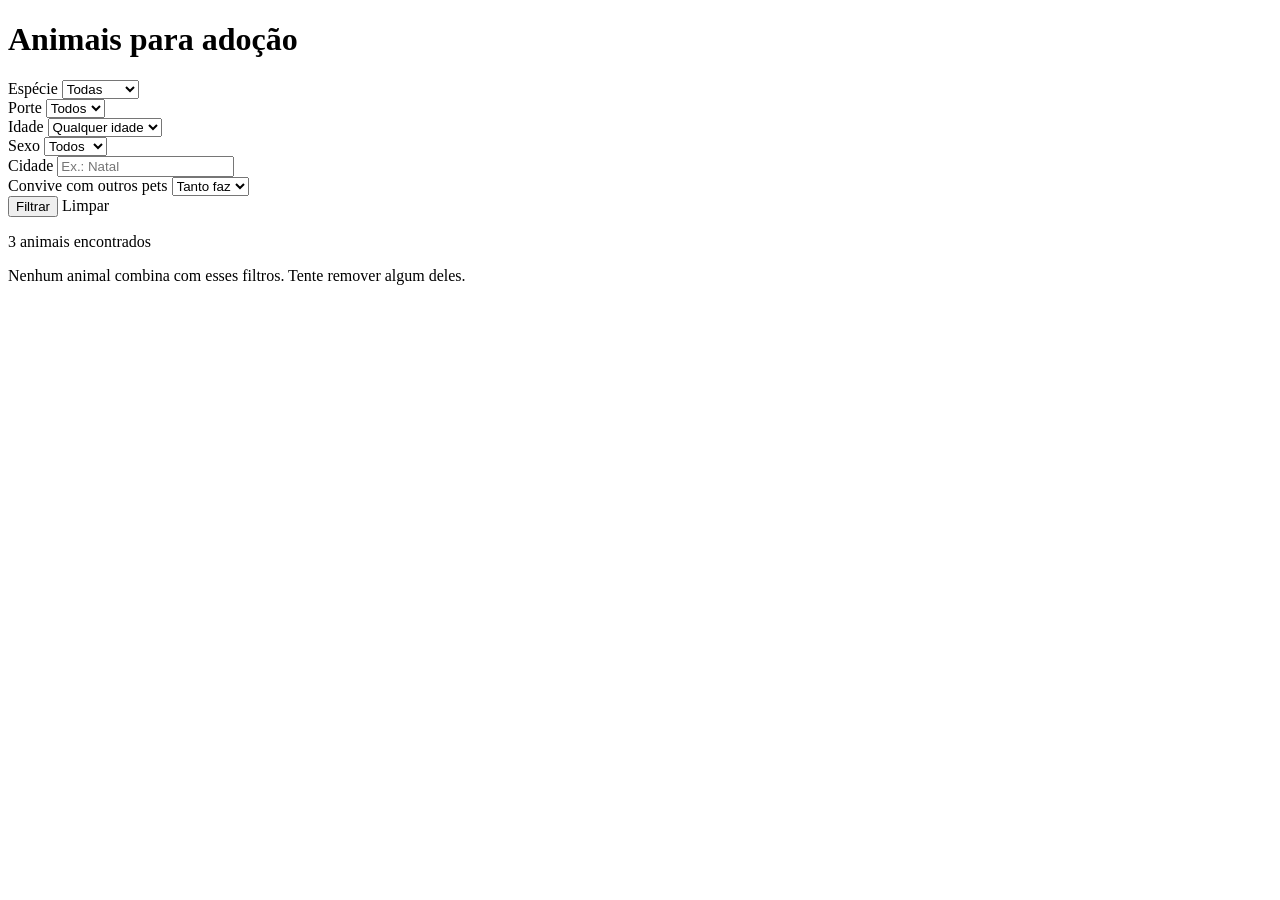
<file: target/classes/templates/animais/lista.html>
<!DOCTYPE html>
<html lang="pt-BR" xmlns:th="http://www.thymeleaf.org">
<head th:replace="~{fragments/layout :: head('Animais para adoção')}"></head>
<body>
<header th:replace="~{fragments/layout :: topo}"></header>
<main class="container">
    <h1 class="pagina-titulo">Animais para adoção</h1>
    <div th:replace="~{fragments/layout :: avisos}"></div>

    <form class="filtros" th:action="@{/animais}" th:object="${filtro}" method="get">
        <div class="campo">
            <label for="especie">Espécie</label>
            <select id="especie" th:field="*{especie}">
                <option value="">Todas</option>
                <option th:each="e : ${especies}" th:value="${e}" th:text="${e.rotulo}">Cachorro</option>
            </select>
        </div>
        <div class="campo">
            <label for="porte">Porte</label>
            <select id="porte" th:field="*{porte}">
                <option value="">Todos</option>
                <option th:each="p : ${portes}" th:value="${p}" th:text="${p.rotulo}">Médio</option>
            </select>
        </div>
        <div class="campo">
            <label for="faixaEtaria">Idade</label>
            <select id="faixaEtaria" th:field="*{faixaEtaria}">
                <option value="">Qualquer idade</option>
                <option th:each="f : ${faixas}" th:value="${f}" th:text="${f.rotulo}">Filhote</option>
            </select>
        </div>
        <div class="campo">
            <label for="sexo">Sexo</label>
            <select id="sexo" th:field="*{sexo}">
                <option value="">Todos</option>
                <option th:each="s : ${sexos}" th:value="${s}" th:text="${s.rotulo}">Macho</option>
            </select>
        </div>
        <div class="campo">
            <label for="cidade">Cidade</label>
            <input type="text" id="cidade" th:field="*{cidade}" placeholder="Ex.: Natal">
        </div>
        <div class="campo">
            <label for="convivePets">Convive com outros pets</label>
            <select id="convivePets" th:field="*{convivePets}">
                <option value="">Tanto faz</option>
                <option value="true">Sim</option>
                <option value="false">Não</option>
            </select>
        </div>
        <div class="filtros-acoes">
            <button type="submit" class="botao botao-escuro">Filtrar</button>
            <a th:if="${!filtro.vazio}" th:href="@{/animais}">Limpar</a>
        </div>
    </form>

    <p class="secao" th:text="${resultado.size()} + (${resultado.size() == 1} ? ' animal encontrado' : ' animais encontrados')">3 animais encontrados</p>
    <div class="grade-animais" th:if="${!resultado.isEmpty()}">
        <th:block th:each="a : ${resultado}">
            <a th:replace="~{fragments/layout :: cartao(${a})}"></a>
        </th:block>
    </div>
    <p class="vazio" th:if="${resultado.isEmpty()}">Nenhum animal combina com esses filtros. Tente remover algum deles.</p>
</main>
<footer th:replace="~{fragments/layout :: rodape}"></footer>
</body>
</html>
</file>
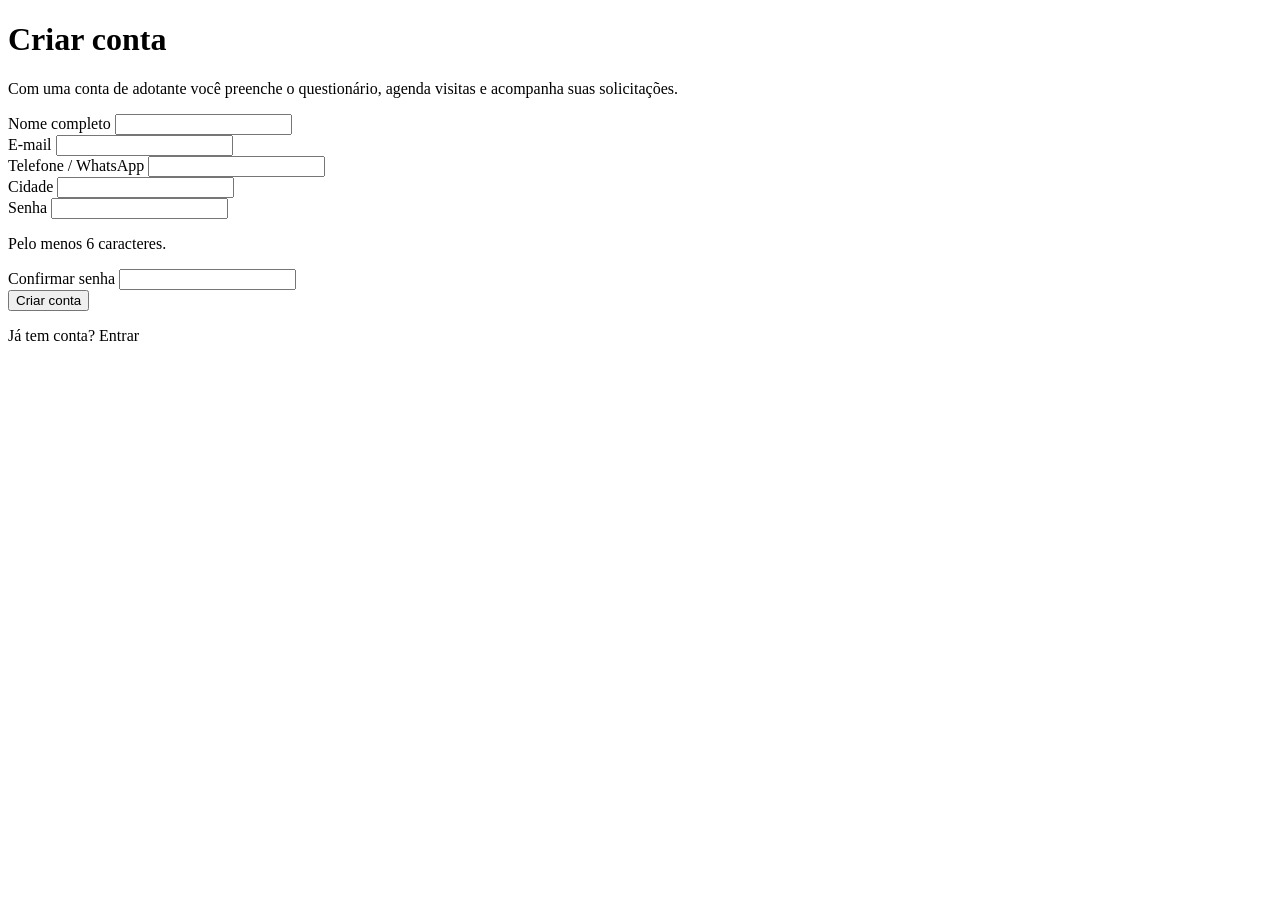
<file: target/classes/templates/auth/cadastro.html>
<!DOCTYPE html>
<html lang="pt-BR" xmlns:th="http://www.thymeleaf.org">
<head th:replace="~{fragments/layout :: head('Criar conta')}"></head>
<body>
<header th:replace="~{fragments/layout :: topo}"></header>
<main class="estreito">
    <h1>Criar conta</h1>
    <p>Com uma conta de adotante você preenche o questionário, agenda visitas e acompanha suas solicitações.</p>
    <div th:replace="~{fragments/layout :: avisos}"></div>
    <form class="painel" th:action="@{/cadastro}" th:object="${form}" method="post">
        <div class="form-grade">
            <div class="campo largo">
                <label for="nome">Nome completo</label>
                <input type="text" id="nome" th:field="*{nome}" maxlength="120" required>
            </div>
            <div class="campo largo">
                <label for="email">E-mail</label>
                <input type="email" id="email" th:field="*{email}" maxlength="160" autocomplete="email" required>
            </div>
            <div class="campo">
                <label for="telefone">Telefone / WhatsApp</label>
                <input type="text" id="telefone" th:field="*{telefone}" maxlength="20" autocomplete="tel">
            </div>
            <div class="campo">
                <label for="cidade">Cidade</label>
                <input type="text" id="cidade" th:field="*{cidade}" maxlength="100">
            </div>
            <div class="campo">
                <label for="senha">Senha</label>
                <input type="password" id="senha" name="senha" minlength="6" autocomplete="new-password" required>
                <p class="dica">Pelo menos 6 caracteres.</p>
            </div>
            <div class="campo">
                <label for="confirmarSenha">Confirmar senha</label>
                <input type="password" id="confirmarSenha" name="confirmarSenha" minlength="6" autocomplete="new-password" required>
            </div>
        </div>
        <div class="acoes-form">
            <button type="submit" class="botao botao-escuro">Criar conta</button>
        </div>
        <p class="rodape-form">Já tem conta? <a th:href="@{/login}">Entrar</a></p>
    </form>
</main>
<footer th:replace="~{fragments/layout :: rodape}"></footer>
</body>
</html>
</file>
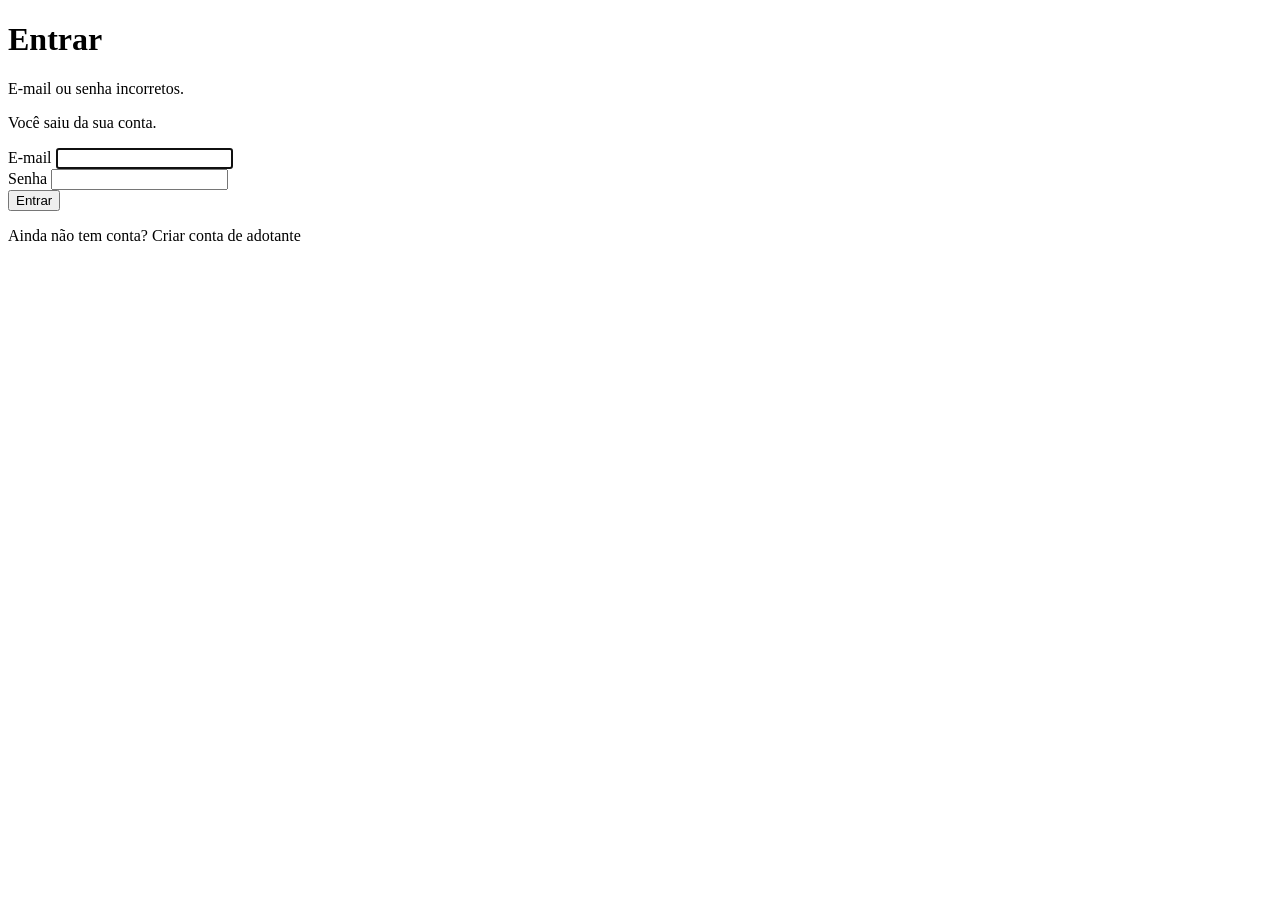
<file: target/classes/templates/auth/login.html>
<!DOCTYPE html>
<html lang="pt-BR" xmlns:th="http://www.thymeleaf.org">
<head th:replace="~{fragments/layout :: head('Entrar')}"></head>
<body>
<header th:replace="~{fragments/layout :: topo}"></header>
<main class="estreito">
    <h1>Entrar</h1>
    <div th:replace="~{fragments/layout :: avisos}"></div>
    <p class="aviso aviso-erro" role="alert" th:if="${param.error != null}">E-mail ou senha incorretos.</p>
    <p class="aviso aviso-ok" role="status" th:if="${param.logout != null}">Você saiu da sua conta.</p>
    <form class="painel" th:action="@{/login}" method="post">
        <div class="form-grade">
            <div class="campo largo">
                <label for="username">E-mail</label>
                <input type="email" id="username" name="username" autocomplete="username" required autofocus>
            </div>
            <div class="campo largo">
                <label for="password">Senha</label>
                <input type="password" id="password" name="password" autocomplete="current-password" required>
            </div>
        </div>
        <div class="acoes-form">
            <button type="submit" class="botao botao-escuro">Entrar</button>
        </div>
        <p class="rodape-form">Ainda não tem conta? <a th:href="@{/cadastro}">Criar conta de adotante</a></p>
    </form>
</main>
<footer th:replace="~{fragments/layout :: rodape}"></footer>
</body>
</html>
</file>
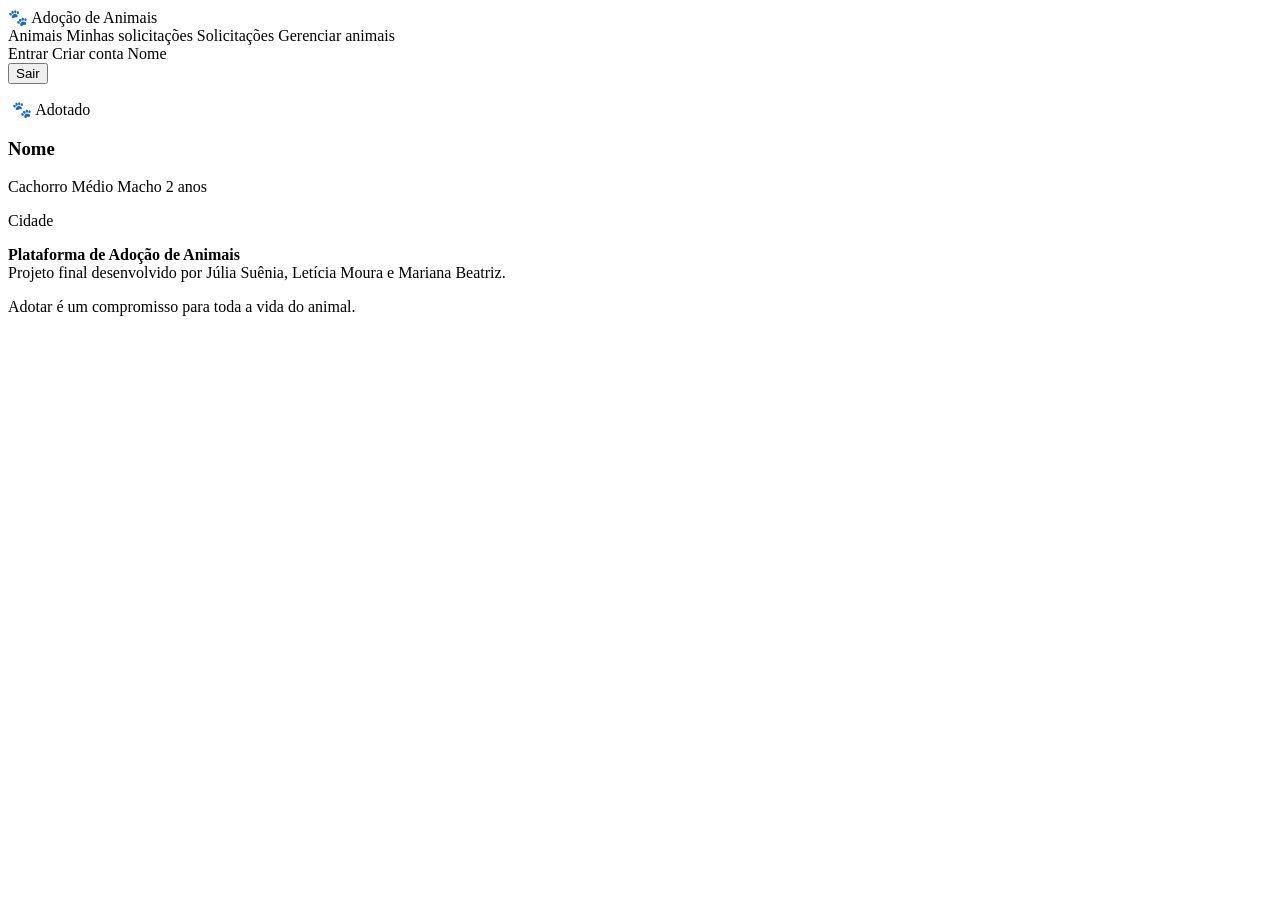
<file: target/classes/templates/fragments/layout.html>
<!DOCTYPE html>
<html lang="pt-BR" xmlns:th="http://www.thymeleaf.org">
<head th:fragment="head(titulo)">
    <meta charset="UTF-8">
    <meta name="viewport" content="width=device-width, initial-scale=1">
    <title th:text="${titulo} + ' – Adoção de Animais'">Adoção de Animais</title>
    <link rel="preconnect" href="https://fonts.googleapis.com">
    <link rel="preconnect" href="https://fonts.gstatic.com" crossorigin>
    <link href="https://fonts.googleapis.com/css2?family=Poppins:wght@400;500;600&family=Sniglet:wght@800&display=swap" rel="stylesheet">
    <link rel="stylesheet" th:href="@{/css/style.css}">
</head>
<body>

<header class="topo" th:fragment="topo">
    <div class="topo-interno">
        <a class="marca" th:href="@{/}">
            <span class="marca-icone" aria-hidden="true">🐾</span>
            <span>Adoção de Animais</span>
        </a>
        <nav class="nav" aria-label="Principal">
            <a th:href="@{/animais}">Animais</a>
            <a th:if="${usuarioLogado != null and !usuarioLogado.admin}" th:href="@{/minhas-solicitacoes}">Minhas solicitações</a>
            <a th:if="${usuarioLogado != null and usuarioLogado.admin}" th:href="@{/admin}">Solicitações</a>
            <a th:if="${usuarioLogado != null and usuarioLogado.admin}" th:href="@{/admin/animais}">Gerenciar animais</a>
        </nav>
        <div class="conta">
            <th:block th:if="${usuarioLogado == null}">
                <a class="link-conta" th:href="@{/login}">Entrar</a>
                <a class="botao botao-ambar botao-pequeno" th:href="@{/cadastro}">Criar conta</a>
            </th:block>
            <th:block th:if="${usuarioLogado != null}">
                <span class="saudacao" th:text="${usuarioLogado.nome}">Nome</span>
                <form th:action="@{/logout}" method="post">
                    <button type="submit" class="botao botao-contorno botao-pequeno">Sair</button>
                </form>
            </th:block>
        </div>
    </div>
</header>

<div th:fragment="avisos" class="avisos">
    <p class="aviso aviso-ok" role="status" th:if="${sucesso != null}" th:text="${sucesso}"></p>
    <p class="aviso aviso-erro" role="alert" th:if="${erro != null}" th:text="${erro}"></p>
</div>

<a th:fragment="cartao(animal)" class="cartao-animal" th:href="@{/animais/{id}(id=${animal.id})}">
    <div class="cartao-foto">
        <img th:if="${animal.foto != null}" th:src="@{/uploads/{f}(f=${animal.foto})}" th:alt="'Foto de ' + ${animal.nome}" loading="lazy">
        <span th:unless="${animal.foto != null}" class="sem-foto" aria-hidden="true" th:text="${animal.especie.emoji}">🐾</span>
        <span class="selo selo-sobre-foto" th:classappend="'selo-' + ${animal.status.css}"
              th:if="${animal.status.name() != 'DISPONIVEL'}" th:text="${animal.status.rotulo}">Adotado</span>
    </div>
    <div class="cartao-corpo">
        <h3 th:text="${animal.nome}">Nome</h3>
        <div class="chips">
            <span class="chip" th:text="${animal.especie.rotulo}">Cachorro</span>
            <span class="chip" th:text="${animal.porte.rotulo}">Médio</span>
            <span class="chip" th:text="${animal.sexo.rotulo}">Macho</span>
            <span class="chip" th:text="${animal.idadeTexto}">2 anos</span>
        </div>
        <p class="cartao-local" th:text="${animal.cidade}">Cidade</p>
    </div>
</a>

<footer class="rodape" th:fragment="rodape">
    <div class="rodape-interno">
        <p><strong>Plataforma de Adoção de Animais</strong><br>Projeto final desenvolvido por Júlia Suênia, Letícia Moura e Mariana Beatriz.</p>
        <p class="rodape-nota">Adotar é um compromisso para toda a vida do animal.</p>
    </div>
</footer>

</body>
</html>
</file>
